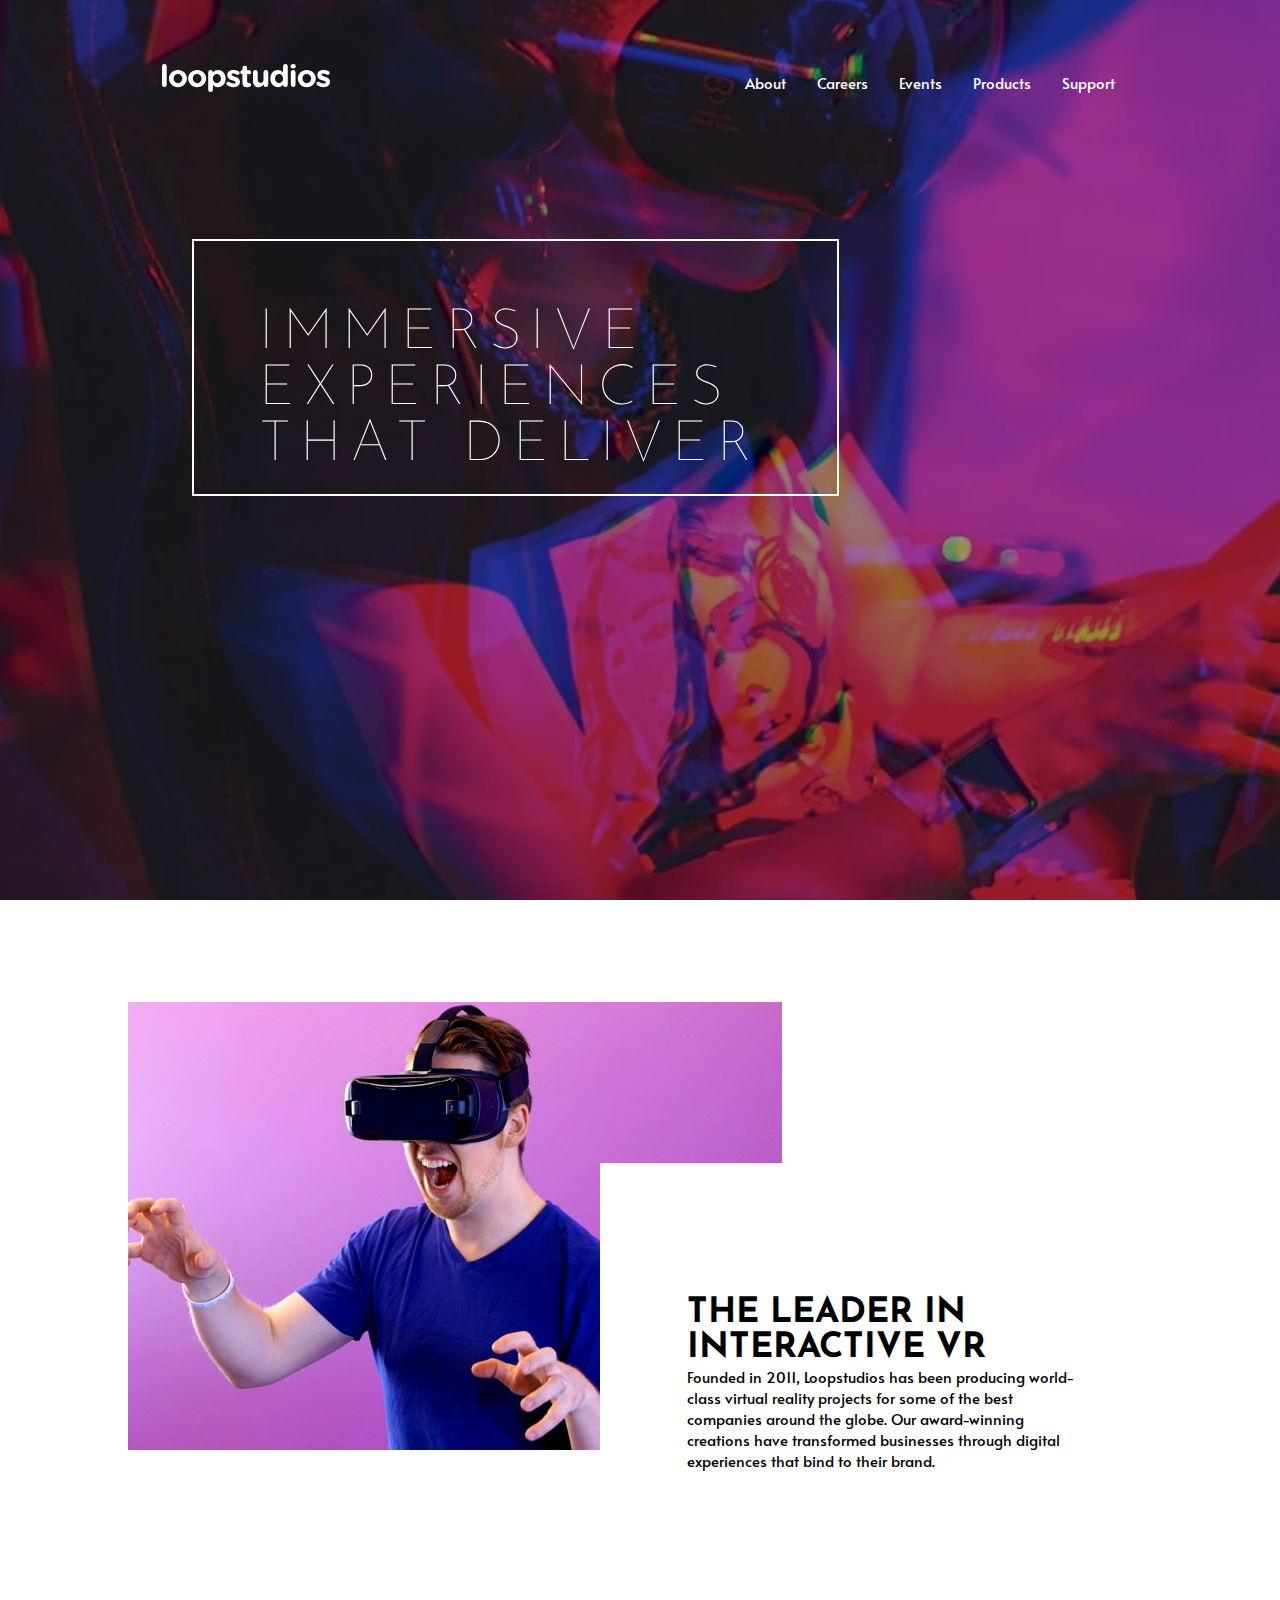
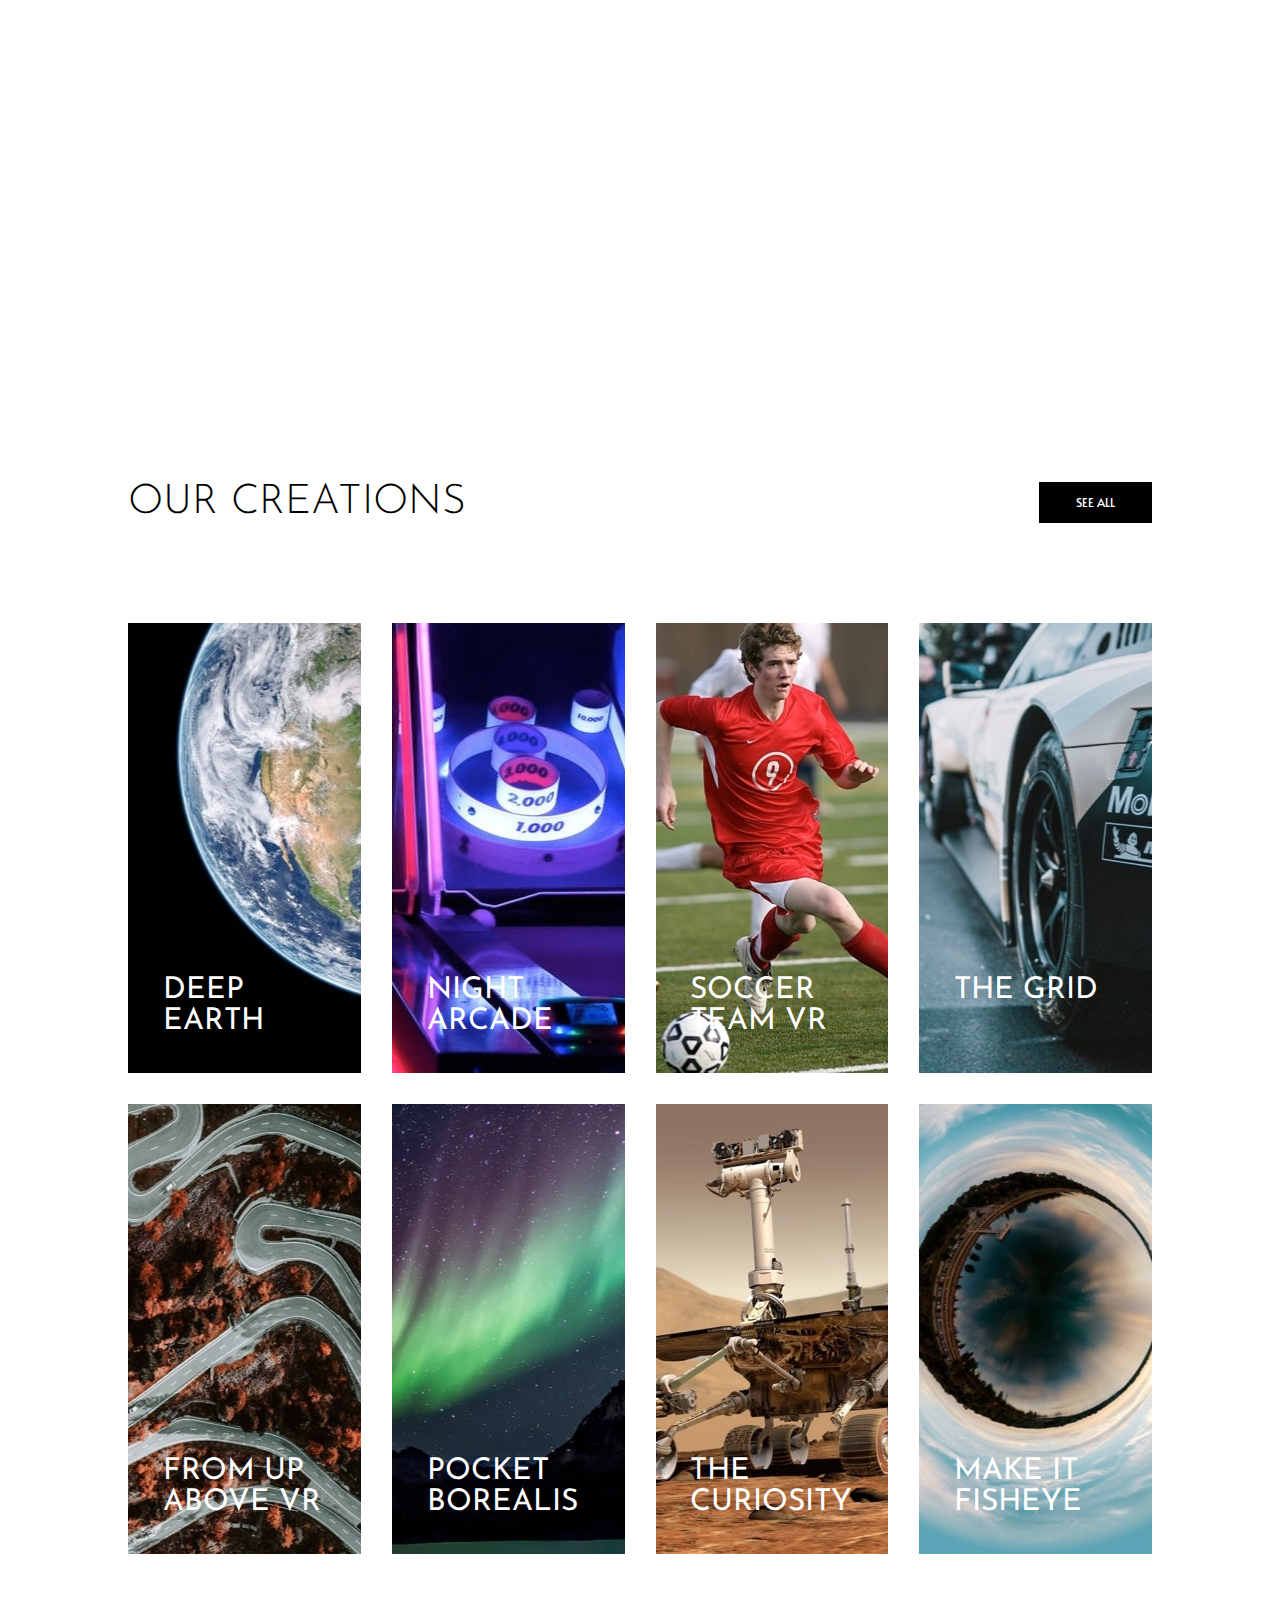
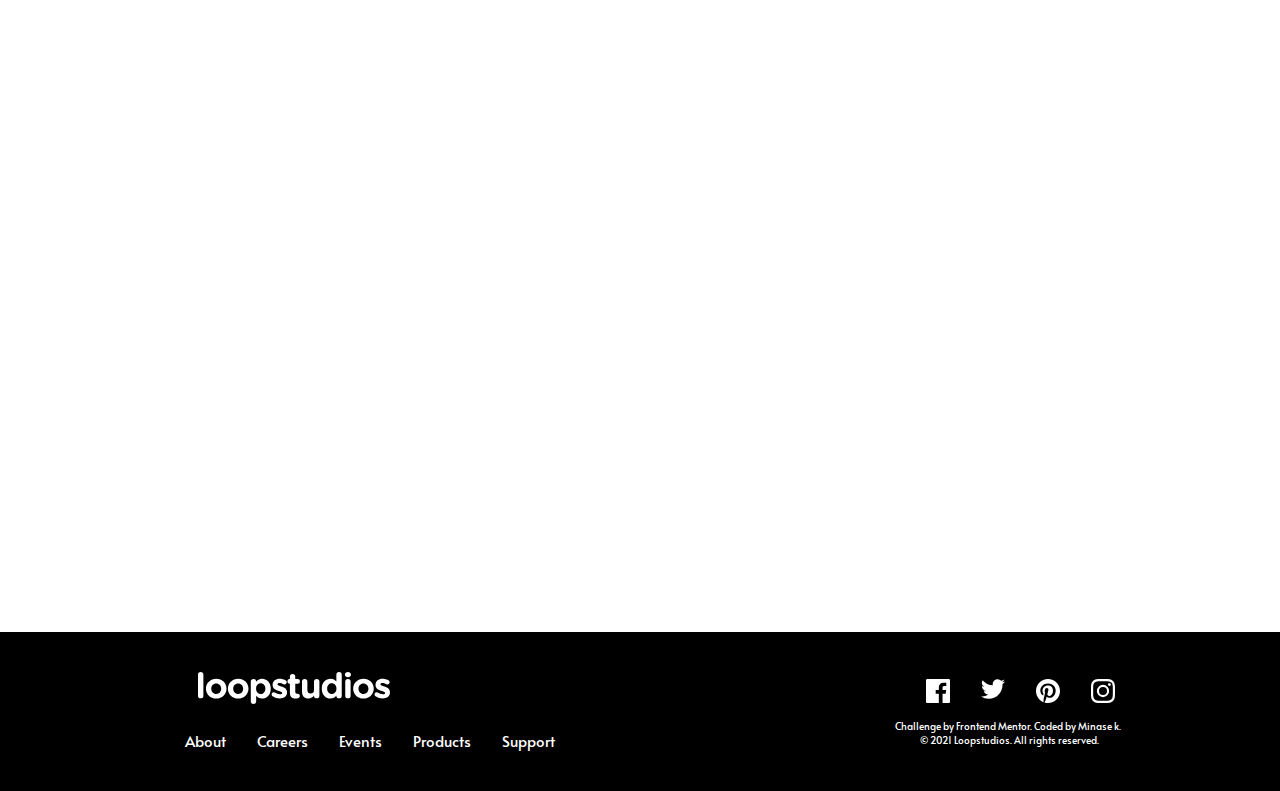
<file: loopstudios-landing-page-main/index.html>
<!DOCTYPE html>
<html lang="en">
<head>
  <meta charset="UTF-8">
  <meta name="viewport" content="width=device-width, initial-scale=1.0"> <!-- displays site properly based on user's device -->

  <link rel="icon" type="image/png" sizes="32x32" href="./images/favicon-32x32.png">
  <title>Frontend Mentor | Loopstudios landing page</title>
  <link rel="stylesheet" href="/style.css">

</head>
<body>
  <div class="container">
    <div class="section1">
      <nav id="navbar">
        <img src="/loopstudios-landing-page-main/images/logo.svg" alt="Loopstudios" class="logo">
        <a href="#" id="menu">
          <span class="bar"></span>
          <span class="bar"></span>
          <span class="bar"></span>

        </a>
        <ul id="navlink">
          <li><a href="#about">About</a></li>
          <li><a href="#Careers">Careers</a></li>
          <li><a href="#Events">Events</a></li>
          <li><a href="#Products">Products</a></li>
          <li><a href="#Support">Support</a></li>
        </ul>
      </nav>
      <div class="text1">
          <h1>Immersive Experiences That Deliver</h1>
      </div>
    </div>
    
    
    <div class="section2">
      <div class="vrsection">
        <div class="vrimg">
          <img src="/loopstudios-landing-page-main/images/mobile/image-interactive.jpg" 
          alt="The leader in interactive VR">
        </div>
        <div class="vrtext">
          <div class="text2">
            <h2>The leader in interactive VR</h2>
          <p> Founded in 2011, Loopstudios has been producing world-class virtual reality 
            projects for some of the best companies around the globe. Our award-winning 
            creations have transformed businesses through digital experiences that bind 
            to their brand.</p>
        </div>
          </div>
          
      </div>
    </div>
    
    <div class="section3">
      <div class="creations">
        <div class="text3">
          <h1>Our creations</h1> 
          <h4>See all</h4>
        </div>
       
      <div class="gallary">
        <div class="img1" id="img"><h1>Deep earth</h1></div>
        <div class="img2" id="img"><h1>Night arcade</h1></div>
        <div class="img3" id="img"><h1>Soccer team VR</h1></div>
        <div class="img4" id="img"><h1>The grid</h1></div>
        <div class="img5" id="img"><h1>From up above VR</h1></div>
        <div class="img6" id="img"><h1>Pocket borealis</h1></div>
        <div class="img7" id="img"><h1>The curiosity</h1></div>
        <div class="img8" id="img"><h1>Make it fisheye</h1></div>
      </div>
      <div class="seeall">
        <h4>See all</h4>
      </div>
      

      </div>
      
      
    </div>
    <footer id="footer">
      <div class="footernav">
        <div class="footerlogo">
          <img src="images/logo.svg" alt="Loopstudios" class="footerlogo">
        </div>
        <ul>
          <li><a href="#about">About</a></li>
          <li><a href="#Careers">Careers</a></li>
          <li><a href="#Events">Events</a></li>
          <li><a href="#Products">Products</a></li>
          <li><a href="#Support">Support</a></li>
        </ul>
        
      </div>
      <div class="social">
        <div class="icons">
          <ul>
            <li><a href="#"><img src="/loopstudios-landing-page-main/images/icon-facebook.svg" alt=""></a></li>
            <li><a href="#"></a><img src="/loopstudios-landing-page-main/images/icon-twitter.svg" alt=""></li>
            <li><a href="#"></a><img src="/loopstudios-landing-page-main/images/icon-pinterest.svg" alt=""></li>
            <li><a href="#"></a><img src="/loopstudios-landing-page-main/images/icon-instagram.svg" alt=""></li>
          </ul>
        </div>
        <div class="attribution">
          Challenge by <a href="https://www.frontendmentor.io?ref=challenge" 
          target="_blank">Frontend Mentor</a>. 
          Coded by <a href="#">Minase k</a>.
          <div class="copy"> © 2021 Loopstudios. All rights reserved.</div>
          
        </div>
        
      </div>
      
    </footer>
  </div>
  <script src="/style.css"></script>
    
   
</body>
</html>
</file>
<file: style.css>
@import url('https://fonts.googleapis.com/css2?family=Alata&display=swap');
@import url('https://fonts.googleapis.com/css2?family=Alata&display=swap');
@import url('https://fonts.googleapis.com/css2?family=Josefin+Sans:wght@300&display=swap');

*{
    margin: 0;
    padding: 0;
}
body{
    display: flex;
    justify-content: center;
    align-items: center;
    font-family: 'Alata', sans-serif;
    font-size: 15px;
    
}
.container{
    min-width: 100vw;
    overflow-x: hidden;
}
#navbar{
    display: flex;
    justify-content: space-between;
    width: 100%;
    height: 110px;
    top: 0;
    
    
}
.logo{
    margin-top: 64px;
    height: 28px;
    margin-left: 162px;
    color: #fff;
}
#menu{
    display: none;
    position: absolute;
    top: 37px;
    right: 49px;
    flex-direction: column;
    justify-content: space-between;
    width: 45px;
    height: 30px;   
}
#menu .bar{
    height: 4px;
    width: 100%;
    background: #fff;
    border-radius: 10px;
    border-bottom: 1px transparent;
}
ul{
    list-style: none;
    display: flex;
    margin-right: 165px;
    margin-top: 72px;
    
}
ul li{
    padding-left: 31px;
    
}
a{
    text-decoration: none;
    color: #fff;
    padding-bottom: 9px;
}
ul li a:hover{
    border-bottom: 2px solid #fff;
    
}

.text1{
    display: flex;
    justify-content: flex-start;
    flex-wrap: wrap;
    margin-top: 129px;
    min-height: 277px auto;
    max-width: 647px;
    min-width: 400px;
    margin-left: 15%;
    margin-right: 30% ;
    
}
.text1 h1{
    font-family: 'Josefin Sans', sans-serif;
    font-size: 375%;
    padding: 10% 10% 10% 10%;
    border: 2px solid #fff;
    text-transform: uppercase;
    font-weight: 50;
    letter-spacing: 9px;
    padding-bottom: 20px;
    color: #fff;
}
.section1{
    height: 100vh;
    width: 100%;
    background:rgba(0,0,0,0.4) url(loopstudios-landing-page-main/images/desktop/image-hero.jpg);
    background-position: center;
    background-size: cover;
    background-repeat: no-repeat;
    background-blend-mode: darken;
}
.section2{
    height: 100vh;
    width: 100vw;
}
.vrsection{
    width: 90%;
    height: 540px;
    display: flex;
    margin: 8% 10%;
}
.vrimg{
    height: 501px;
    width: 50%;
}
.vrtext{
    height: 390px;
    width: 50%;
    background: #fff;
    margin-top: 161px;
    margin-left: -9%;
}
.text2{
    margin: 23% 15% 10%;
}
.text2 h2{
    font-size: 35px;
    font-family: 'Josefin Sans', sans-serif;
    text-transform: uppercase;
}
.section3{
    height: 100vh;
    width: 100%;
    margin-top: 0.3%;
}
.creations{
    width: 100%;
    height: 100vh;

}
.text3{
    display: flex;
    justify-content: space-between;
    width: 80%;
    margin-left: 10%;
    margin-top: 180px;
    
}
.text3 h1{
    font-family: 'Josefin Sans', sans-serif;
    font-weight: 300;
    text-transform: uppercase;
    font-size: 41px;
}
.text3 h4{
    text-transform: uppercase;
    background: black;
    color: #fff;
    padding: 12px 37px;
    font-size: 12px;
    font-weight: 300;
}
.seeall{
    display: none;
}
.gallary{
    margin-top: 100px;
    display: grid;
    grid-template-columns: 1fr 1fr 1fr 1fr;
    gap: 31px;
    width: 80%;
    margin-left: 10%;
    margin-bottom: 183px;

    
}
#img{
    height: 450px;
    color: #fff;
    background-size: cover;
    background-repeat: no-repeat;
    background-position: center;

}
#img:hover{
    color: #333;
    background-blend-mode: lighten;

}
#img h1{
   margin-top: 352px;
   font-family: 'Josefin Sans', sans-serif;
   text-transform: uppercase;
   font-weight: 400;
   margin-left: 15%;
   margin-right: 15%;

}

.img1{
    background: rgba(255, 255, 255, 0.685) url(loopstudios-landing-page-main/images/desktop/image-deep-earth.jpg);
}
.img2{
    background:rgba(255, 255, 255, 0.685) url(loopstudios-landing-page-main/images/desktop/image-night-arcade.jpg);
}
.img3{
    background: rgba(255, 255, 255, 0.685) url(loopstudios-landing-page-main/images/desktop/image-soccer-team.jpg);
}
.img4{
    background: rgba(255, 255, 255, 0.685) url(loopstudios-landing-page-main/images/desktop/image-grid.jpg);
}
.img5{
    background: rgba(255, 255, 255, 0.685) url(loopstudios-landing-page-main/images/desktop/image-from-above.jpg);
}
.img6{
    background: rgba(255, 255, 255, 0.685) url(loopstudios-landing-page-main/images/desktop/image-pocket-borealis.jpg);
}
.img7{
    background: rgba(255, 255, 255, 0.685) url(loopstudios-landing-page-main/images/desktop/image-curiosity.jpg);
}
.img8{
    background: rgba(255, 255, 255, 0.685) url(loopstudios-landing-page-main/images/desktop/image-fisheye.jpg);
}
footer{
    margin-top: 850px;
    color: #fff;
    height: 159px;
    background: black;

}
footer{
    display: flex;
    justify-content: space-between;
}
.footernav{
   display: flex;
   flex-direction: column;
   margin-left: 12%;
   
   
}
.footerlogo{
    display: flex;
    margin-top: 20px;
    margin-left: 4%;
}
.footernav ul{
    margin-top: 26px;
    margin-left: 0;
}
.social{
   margin-top: -25px;
}

.social li a{
    height: 32px;
    width: 32px;
}
.attribution{
    font-size: 10px;
    margin-top: 12px;
}
.copy{
    padding-left: 25px;
    font-size: 10px;
}

@media (max-width:750px) {
    #menu{
        display: flex;
    }
    .logo{
        margin-top: 35px;
        height: 28px;
        width: 219px;
        margin-left: 162px;
        margin-left: 5%;
    }
    #navbar{
        display: flex;
        flex-direction: column;
        align-content: flex-start;
       
    }
    #navbar.black{
        background-color: black;
        height: 100vh;
    }
    #navlink{
        display: none;
        flex-direction: column;
        margin-top: 65px;
        padding-bottom: 35px;
    }
    #navbar ul li{
        margin-top: 25px;
    }
    #navbar ul li a{
        font-family:'Josefin Sans', sans-serif;
        font-size: 30px;
        text-transform: uppercase;
    }
    #navlink.active{
        display: flex;

    }
    .text1{
        display: flex;
        justify-content: center;
        width: 100vw;
        max-width: 480px;
        width: 65%;
        font-size: 80%;
    }
    .section1{
        height: 200vh;
    }
    .section2{
        height: 200vh;
    }
    .vrsection{
        display: flex;
        flex-direction: column;
        margin-top: 193px;
    }
    .vrtext{
        width:100%;
        height: 100vh;
        margin-top: 75px;
        
    }
    .text2{
        margin: 5% ;
        margin-left: 17%;
    }
    .text2 h2{
        font-size: 50px;
        letter-spacing: 8px;
        font-weight: 300;
        text-align: center;
        color: black;

    }
    .vrtext p{
        font-size: 31px;
        color: rgb(112, 110, 110);
        padding-top: 57px;
        text-align: center;
    }
    .vrimg{
        margin-left: -4%;
        width: 100%;
    }
    .section3{
        height: 350vh;
    }
    .seeall{
        display: none;
    }
    .gallary{
        display: flex;
        flex-direction: column;
    }
    .img1{
        background: rgba(255, 255, 255, 0.685) url(loopstudios-landing-page-main/images/mobile/image-deep-earth.jpg);
    }
    .img2{
        background:rgba(255, 255, 255, 0.685) url(loopstudios-landing-page-main/images/mobile/image-night-arcade.jpg);
    }
    .img3{
        background: rgba(255, 255, 255, 0.685) url(loopstudios-landing-page-main/images/mobile/image-soccer-team.jpg);
    }
    .img4{
        background: rgba(255, 255, 255, 0.685) url(loopstudios-landing-page-main/images/mobile/image-grid.jpg);
    }
    .img5{
        background: rgba(255, 255, 255, 0.685) url(loopstudios-landing-page-main/images/mobile/image-from-above.jpg);
    }
    .img6{
        background: rgba(255, 255, 255, 0.685) url(loopstudios-landing-page-main/images/mobile/image-pocket-borealis.jpg);
    }
    .img7{
        background: rgba(255, 255, 255, 0.685) url(loopstudios-landing-page-main/images/mobile/image-curiosity.jpg);
    }
    .img8{
        background: rgba(255, 255, 255, 0.685) url(loopstudios-landing-page-main/images/mobile/image-fisheye.jpg);
    }
    #img{
        height: 237px; 
        background-color: rgba(0,0,0,0.4);
        background-blend-mode: darken;
    } 
    #img h1{
        margin-top: 109px;
        font-family: 'Josefin Sans', sans-serif;
        text-transform: uppercase;
        font-weight: 400;
        font-size: 38px;
        width: 35%;
        margin-left: 4%;
     
     }   
     #img:hover{
        color: #333;
        background-color: rgba(255, 255, 255, 0.685);
        background-blend-mode: lighten;
     }
     .text3 h1{
        width: 100%;
        text-align: center;
        margin-top: 70px;
        letter-spacing: 3px;
        font-size: 50px;

     }
     .text3 h4{
         display: none;
     }
     .seeall{
        width: 80%;
        display: flex;
        justify-content: center;
        margin-top: -100px;
        
     }
     .seeall h4{
        text-transform: uppercase;
        border: 2px solid black;
        color: black;
        padding: 5% 20%;
        font-size: 12px;
        font-weight: 300;
        display: flex;
        margin-left: 25%;
        font-size: 27px ;
        letter-spacing: 7px;
        min-width: 150px;
     }
     footer{
        display: flex;
        flex-direction: column;
        height: 100vh;
        
     }
     .footerlogo{
        display: flex;
        margin-left: -10%;
        justify-content: center;
        width: 100%;
        margin-bottom: 15px;
    }
    .footerlogo img{
        margin-top: 42px;
        height: 25px;
        width: 151px;
        
    }
       
    
     .footernav{
        display: flex;
        align-items: center;
        width: 100%;
     }
     .footernav ul{
        display: flex;
        flex-direction: column;
        align-items: center;
        font-size: 21px;
     }
     .footernav ul li{
        margin-top: 21px;
     }
     
     .social{
        display: flex;
        flex-direction: column;
        align-items: center;
        margin-bottom: 56px;
     }
     .icons{
       margin-left: 25%;
    }

}
</file>
